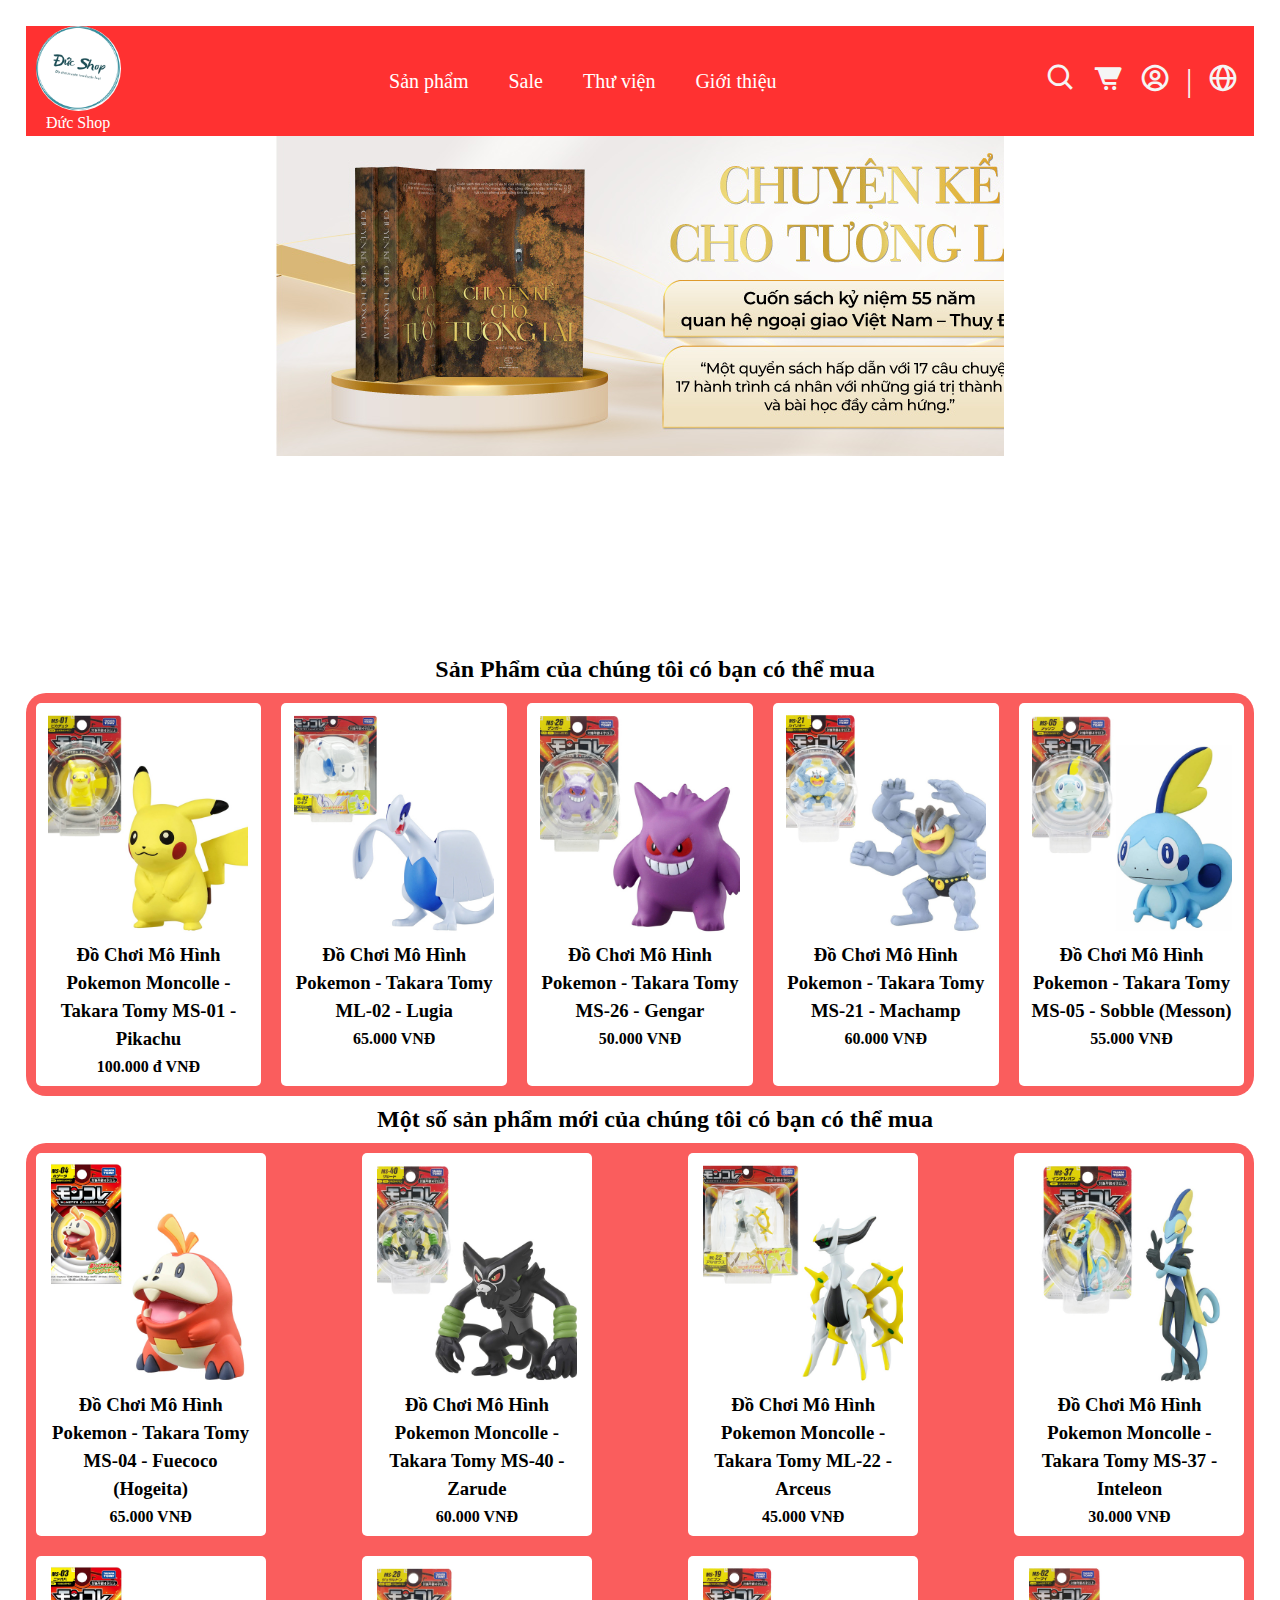
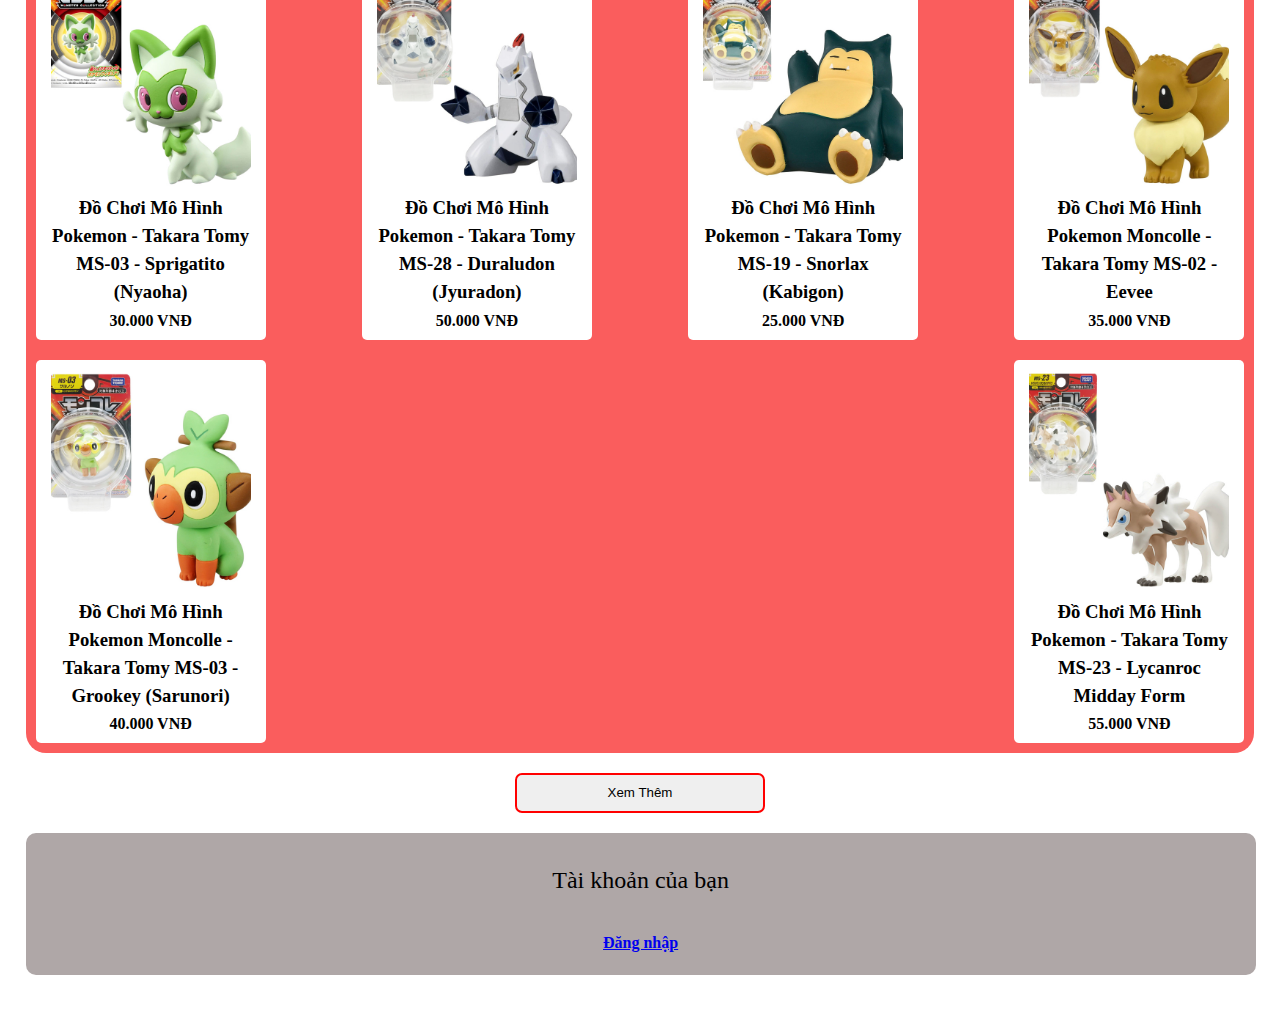
<file: index.html>
<!DOCTYPE html>
<html lang="en">

<head>
    <meta charset="UTF-8">
    <meta http-equiv="X-UA-Compatible" content="IE=edge">
    <meta name="viewport" content="width=device-width, initial-scale=1.0">
    <title>Đức Shop</title>
    <link rel="stylesheet" href="style.css">
    <link href='https://unpkg.com/boxicons@2.1.4/css/boxicons.min.css' rel='stylesheet'>
</head>

<body>
    <div class="nav">
        <div class="navimg">
            <img src="./img/Đức Shop (1).png" alt="">
            <div class="chu">
                <p>Đức Shop</p>
            </div>
        </div>
        <div class="chu">
            <div class="chusp">
                <a href="#">Sản phẩm</a>
            </div>
            <div class="chusp">
                <a href="#">Sale</a>
            </div>
            <div class="chusp">
                <a href="#">Thư viện</a>
            </div>
            <div class="chusp">
                <a href="#">Giới thiệu</a>
            </div>
        </div>
        <div class="icon">
            <div class="kl">
                <a href="#"><i class='bx bx-search'></i></a>
            </div>
            <div class="xekeo">
                <a href="#"><i class='bx bxs-cart-alt'></i></a>
            </div>
            <div class="ngdung">
                <a href="login/login.html">
                    <i class='bx bx-user-circle'></i>
                </a>
            </div>
            <div class="dt">
                |
            </div>
            <div class="cau">
                <a href="#"><i class='bx bx-globe'></i></a>
            </div>
        </div>
    </div>
    <div class="h-ba">
        <!-- sile show -->
        <div id="slideshow">
            <div class="slide-wrapper">
                <div class="slide"><img src="./img/Chuyenketuonglai_SocialPost_840x320.jpg"></div>
                <div class="slide"><img src="./img/MayTinh_Slide_840x320_1.jpg"></div>
                <div class="slide"><img src="./img/Cardgame_Slide_T3_840x320.jpg"></div>
                <div class="slide"><img src="./img/McBooksT3_Slide_840x320.jpg"></div>
                <div class="slide"><img src="./img/NCCDinhTi_T323_BannerSlide_840x320.jpg
                "></div>
                <div class="slide"><img src="./img/tranglego_resize_slidebanner_840x320_2.png"></div>
            </div>
        </div>

        <div style="text-align:center">
            <span class="dot" onclick="currentSlide(0)"></span>
            <span class="dot" onclick="currentSlide(1)"></span>
            <span class="dot" onclick="currentSlide(2)"></span>
            <!-- <span class="dot" onclick="currentSlide(3)"></span> -->
            <span class="dot" onclick="currentSlide(3)"></span>
            <span class="dot" onclick="currentSlide(4)"></span>
        </div>
        <div class="GT">
            <h2>Sản Phẩm của chúng tôi có bạn có thể mua</h2>
        </div>
        <!-- PHẦN I -->
        <div class="h-con" id="h-con">

        </div>

        <!-- PHẦN II -->
        <div class="GT">
            <h2>Một số sản phẩm mới của chúng tôi có bạn có thể mua</h2>
        </div>
        <div class="danh-sach">

            <div class="hang-tren" id="1">

            </div>
            <div class="nut-bam">
                <a href="https://www.fahasa.com/cua-tiem-giac-mo-do-choi"><button>Xem Thêm</button></a>
            </div>
        </div>

    </div>
    <!-- Footer -->
    <div class="fute">
        <div class="tai-khoan">
            <p>Tài khoản của bạn</p>
            <a href="login/login.html">
                <h4>Đăng nhập</h4>
            </a>
        </div>
    </div>
    <script src="app.js"></script>
</body>

</html>
</file>
<file: style.css>
* {
    margin: 0;
}

/* PHẦN NAV */
.nav img {
    /* margin-top: 5px; */
    object-fit: cover;
    width: 85px;
    height: 85px;
    border-radius: 120px;
    /* margin-left: 20px; */
}

.nav p {
    line-height: 1.5;
    color: white;
}

.nav {
    background-color: rgb(255, 49, 49);
    height: 110px;
    display: flex;
    justify-content: space-between;
    align-items: center;
}

.navimg {
    display: flex;
    flex-direction: column;
    align-items: center;
    margin-left: 10px;
}

.chu {
    display: flex;
    justify-content: space-between;
    font-size: larger solid 2;
}

.chu a {
    text-decoration: none;
    margin: 20px;
    font-size: 20px ;
    line-height: 2.5;
    color: white;
}

.icon {
    font-size: xx-large;
    color: whitesmoke;
    display: flex;
    justify-content: space-between;
}

.icon a {
    text-decoration: none;
    font-size: xx-large;
    color: whitesmoke;
}

.kl {
    margin-right: 15px;
}

.xekeo {
    margin-right: 15px;
}

.cau {
    margin-right: 15px;
}

.dt {
    margin-right: 15px;
}

.ngdung {
    margin-right: 15px;
}

/* PHẦN HEADER */
.san-ph {
    background-color: white;
    width: 210px;
    border-radius: 5px;
    padding: 10px;
    margin: 10px;
}

.san-ph .anh-sp img {
    width: 100%;
    height: 100%;
    object-fit: cover;
}

.anh-sp {
    width: 200px;
    height: 220px;
    margin: 0 auto;
}

.thong-tin-sp {
    margin-top: 8px;
    margin-bottom: 5px;
    line-height: 1.5;
}

.h-ba {
    max-width: 1250px;
    margin: 0 auto;
}

.h-con {
    display: flex;
    justify-content: space-between;
    border-radius: 20px;
    background-color: rgb(250, 93, 93);
}

.GT {
    margin-left: 30px;
    margin-top: 10px;
    margin-bottom: 10px;
}

.hang-tren {
    display: flex;
    justify-content: space-between;
    flex-wrap: wrap;
    background-color: white;
    border-radius: 20px;
    background-color: rgb(250, 93, 93);
}

.hang-duoi {
    display: flex;
    justify-content: space-between;
    margin-top: 20px;
    margin-bottom: 20px;
}

/* nút bấm */
.nut-bam {
    display: flex;
    justify-content: center;
    margin: 20px;
}

button {
    height: 40px;
    width: 250px;
    border: 2px solid red;
    border-radius: 7px;
}

/* h-em */
.h-em {
    margin: 20px;
}

.tenkhu {
    background-color: black;
    color: white;
    height: 40px;
}

.best-sale {
    display: flex;
    justify-content: space-between;
}

.list-item {
    display: flex;
    justify-content: space-between;
    width: 40%;
}

.item {
    display: flex;
    justify-content: space-between;
}

.item-detail {
    width: 60%;
}

.best-sale .list-item .item .number i {
    color: green;
}

.number h4 {
    text-align: center;
}

h2 {
    text-align: center;
}
/* Sly */
body {
    padding: 2%;
    text-align: center;
  }
  
  #slideshow {
    overflow: hidden;
    height: 510px;
    width: 728px;
    margin: 0 auto;
  }
  
  .slide-wrapper {
    width: 2912px;
    -webkit-animation: slide 14s ease infinite;
  }
  
  .slide {
    float: left;
    height: 510px;
    width: 728px;
  }
  
  
  @-webkit-keyframes slide {
    20% {margin-left: 0px;}
    30% {margin-left: -728px;}
    50% {margin-left: -728px;}
    60% {margin-left: -1456px;}
    80% {margin-left: -1456px;}
  }
/* Footer */
.fute{
    margin: 0 auto;
    display: flex;
    justify-content: center;
    align-items: center;
    background-color: rgb(175, 167, 167);
    width: 1230px;
    height: 130px;
    border-top: 4px solid var(--primary-color) ;
    padding-top: 12px;
    border-radius: 10px;
    margin-bottom: 30px;
}
.tai-khoan p{
    margin-bottom: 40px;
    font-size: x-large;
}
</file>
